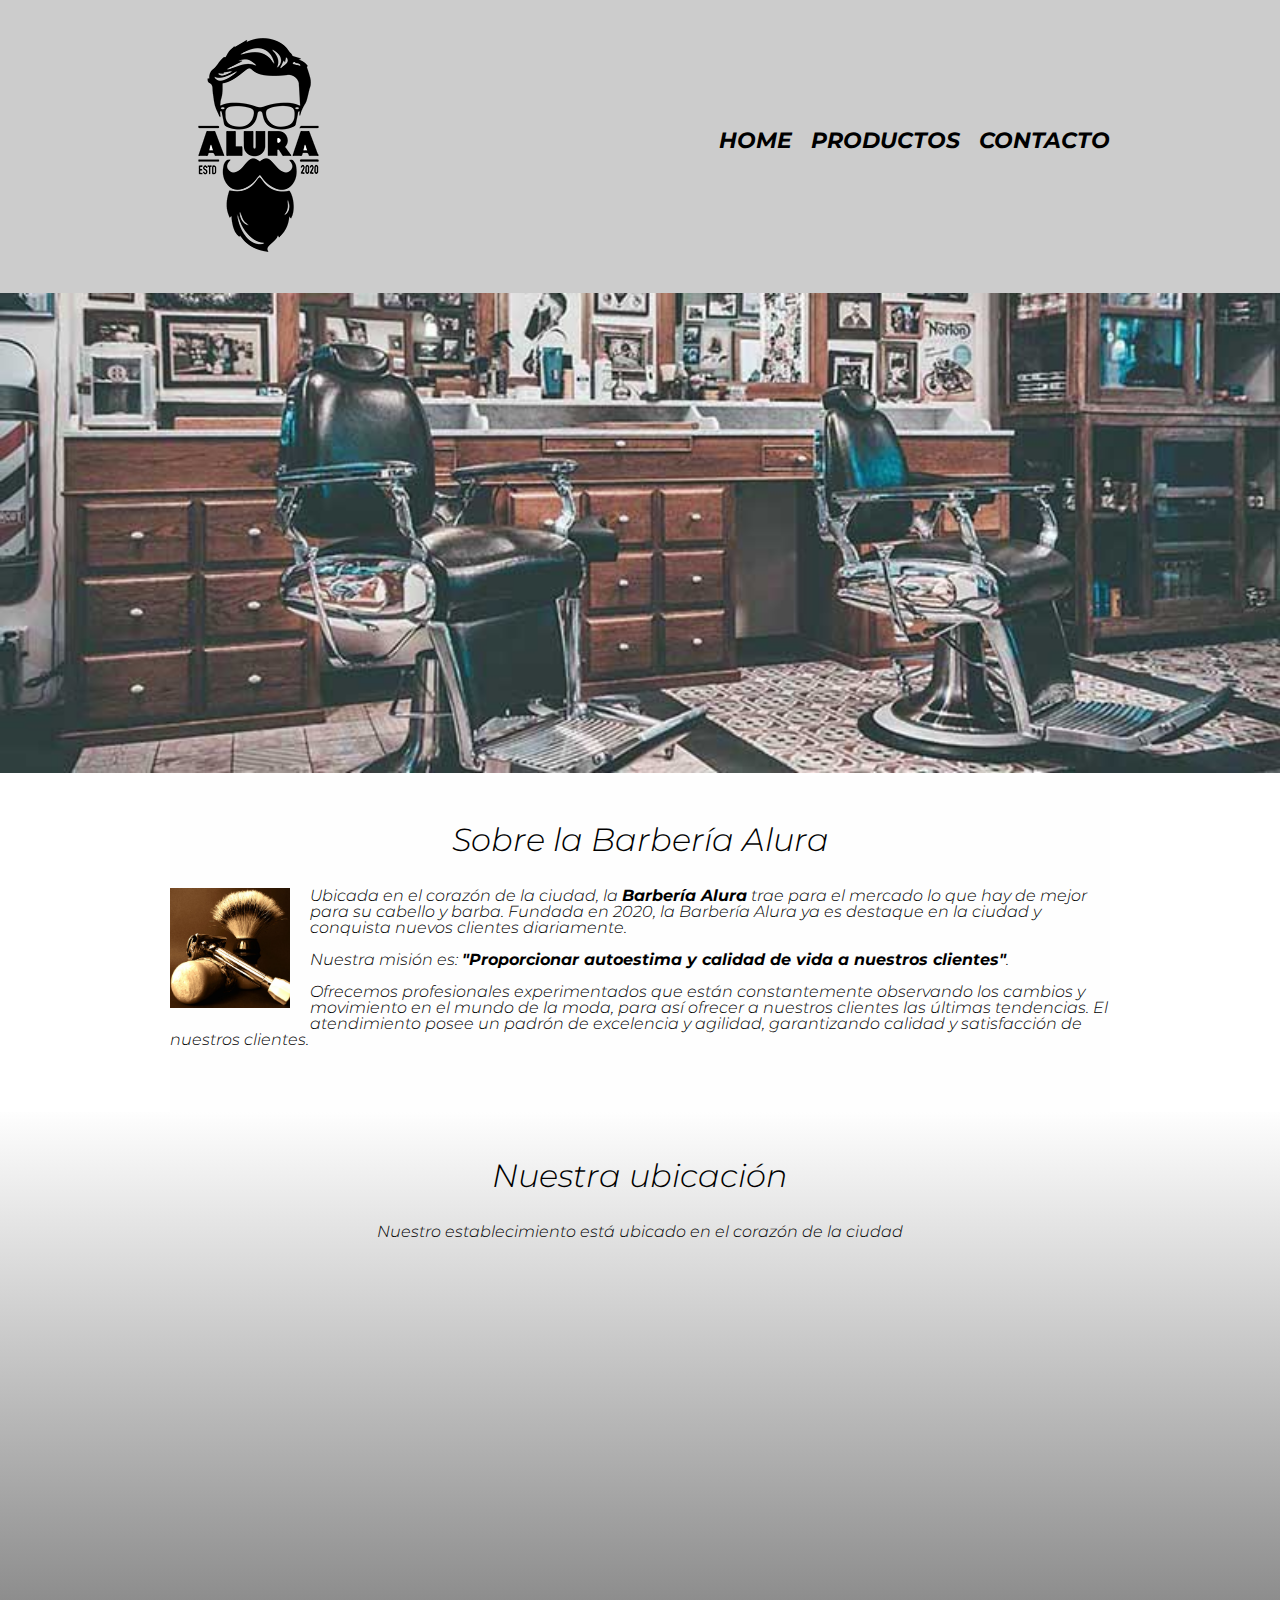
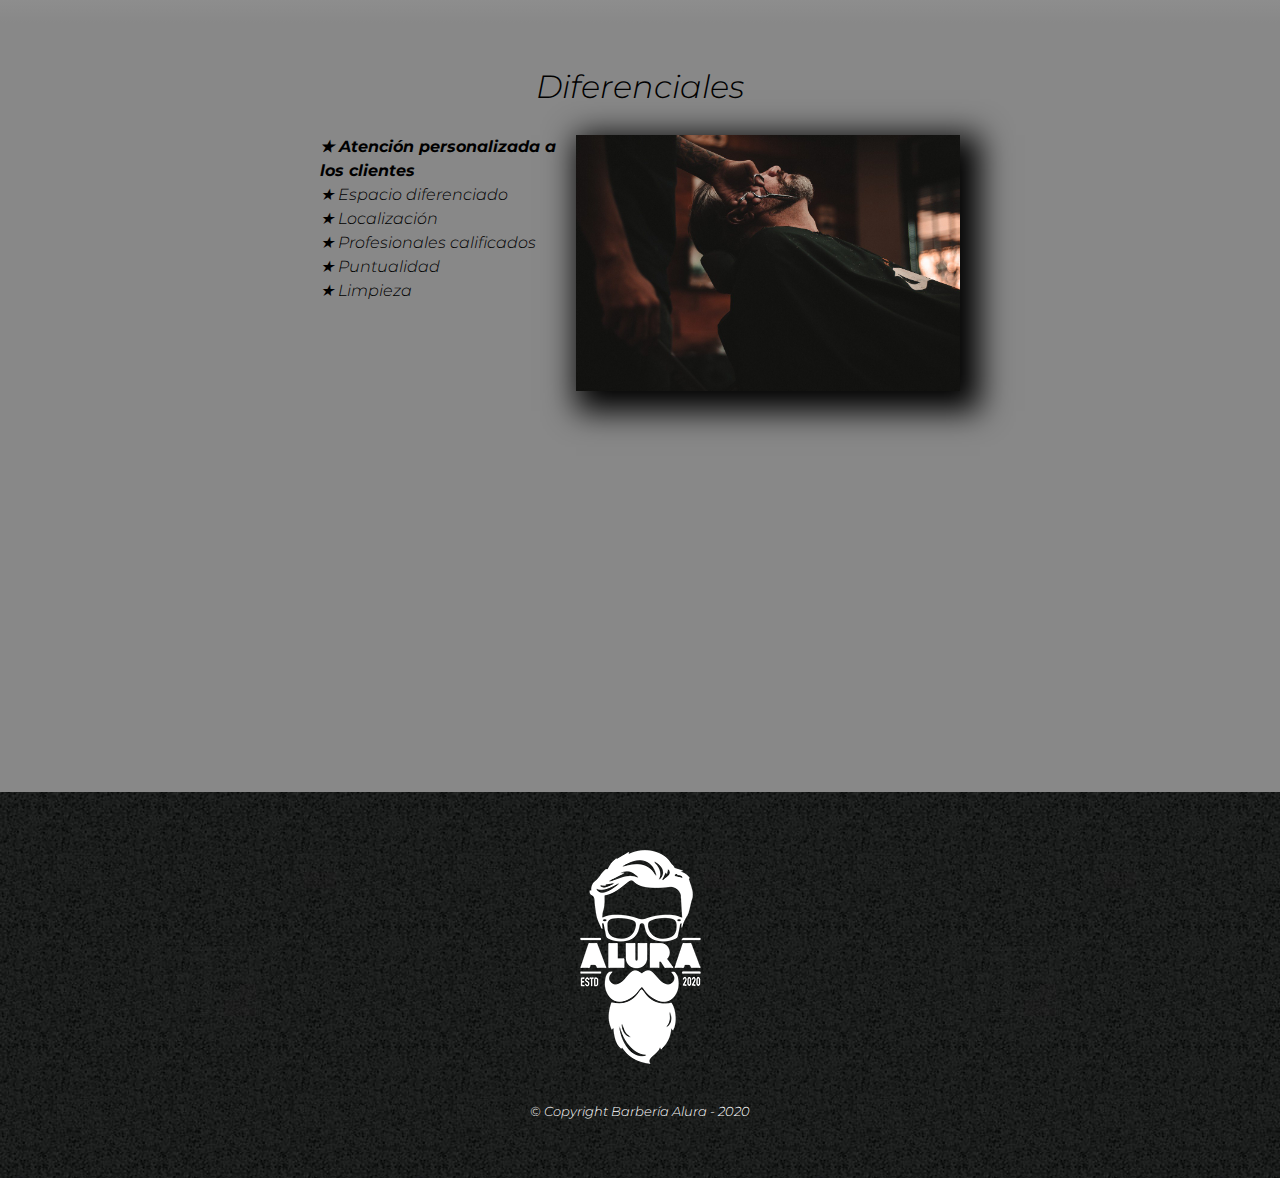
<file: index.html>
<!DOCTYPE html>
<html lang="es">
    <head>

        <meta  charset="UTF-8">
        <meta name="viewport" content="width=device-width">
        <title>Barbería Alura</title>
        <link rel="stylesheet" href="reset.css">
        <link rel="stylesheet" href="style.css">
        <link rel="preconnect" href="https://fonts.googleapis.com">
        <link rel="preconnect" href="https://fonts.gstatic.com" crossorigin>
        <link href="https://fonts.googleapis.com/css2?family=Montserrat:ital,wght@1,300&display=swap" rel="stylesheet">
    </head>

    <body>
        <header>
            <div class="caja">
                <h1><img src="imagenes/logo.png" alt="Logo de la Barbería Alura"></h1>
                <nav>
                    <ul>
                        <li><a href="index.html">Home</a></li>
                        <li><a href="productos.html">Productos</a></li>
                        <li><a href="contacto.html">Contacto</a></li>
                    </ul>
                </nav>
            </div>
        </header>

        <img class="banner" src="banner/banner.jpg" alt="banner de la Barbería Alura">

        <main>
            <section class="principal">

                <h2 class="titulo-principal">Sobre la Barbería Alura</h2>

                <img class="utensilios" src="imagenes/utensilios.jpg" alt="Utensilios de un barbero.">
    
                <p>Ubicada en el corazón de la ciudad, la <strong>Barbería Alura</strong> trae para el mercado lo que hay de mejor para su cabello y barba. Fundada en 2020, la Barbería Alura ya es destaque en la ciudad y conquista nuevos clientes diariamente.</p> 
        
                <p id="mision"><em>Nuestra misión es: <strong>"Proporcionar autoestima y calidad de vida a nuestros clientes"</strong>.</em></p>
        
                <p>Ofrecemos profesionales experimentados que están constantemente observando los cambios y movimiento en el mundo de la moda, para así ofrecer a nuestros clientes las últimas tendencias. El atendimiento posee un padrón de excelencia y agilidad, garantizando calidad y satisfacción de nuestros clientes.</p>
    
            </section>

            <section class="mapa">

                <h3 class="titulo-principal">Nuestra ubicación</h3>
                <p>Nuestro establecimiento está ubicado en el corazón de la ciudad</p>
                <div class="mapa-contenido">
                    <iframe src="https://www.google.com/maps/embed?pb=!1m18!1m12!1m3!1d3484.765977104935!2d-59.27366012564753!3d-29.1420922900197!2m3!1f0!2f0!3f0!3m2!1i1024!2i768!4f13.1!3m3!1m2!1s0x944e85ad0448de87%3A0xf2bc608c8612184!2sPunto%20de%20Encuentro!5e0!3m2!1ses-419!2sar!4v1710616645271!5m2!1ses-419!2sar" width="100%" height="300" style="border:0;" allowfullscreen="" loading="lazy" referrerpolicy="no-referrer-when-downgrade"></iframe>
                </div>

            </section>
    
            <section class="diferenciales">
    
                <h3 class="titulo-principal">Diferenciales</h3>

                <div class="contenido-diferenciales">
                    <ul class="lista-diferenciales">
                        <li class="items">Atención personalizada a los clientes</li>
                        <li class="items">Espacio diferenciado</li>
                        <li class="items">Localización</li>
                        <li class="items">Profesionales calificados</li>
                        <li class="items">Puntualidad</li>
                        <li class="items">Limpieza</li>
                    </ul><img src="diferenciales/diferenciales.jpg" class="imagen-diferenciales">
                </div>
                <div class="video">
                    <iframe width="100%" height="315" src="https://www.youtube.com/embed/wcVVXUV0YUY?si=FbAoI3qxOC3AbI5h" title="YouTube video player" frameborder="0" allow="accelerometer; autoplay; clipboard-write; encrypted-media; gyroscope; picture-in-picture; web-share" allowfullscreen></iframe>
                </div>
                
            </section>

        </main>

        <footer>
            <img src="imagenes/logo-blanco.png" alt="Logo de la Barbería Alura">
            <p class="copyright">&copy Copyright Barbería Alura - 2020</p>
        </footer>

    </body>
</html>
</file>
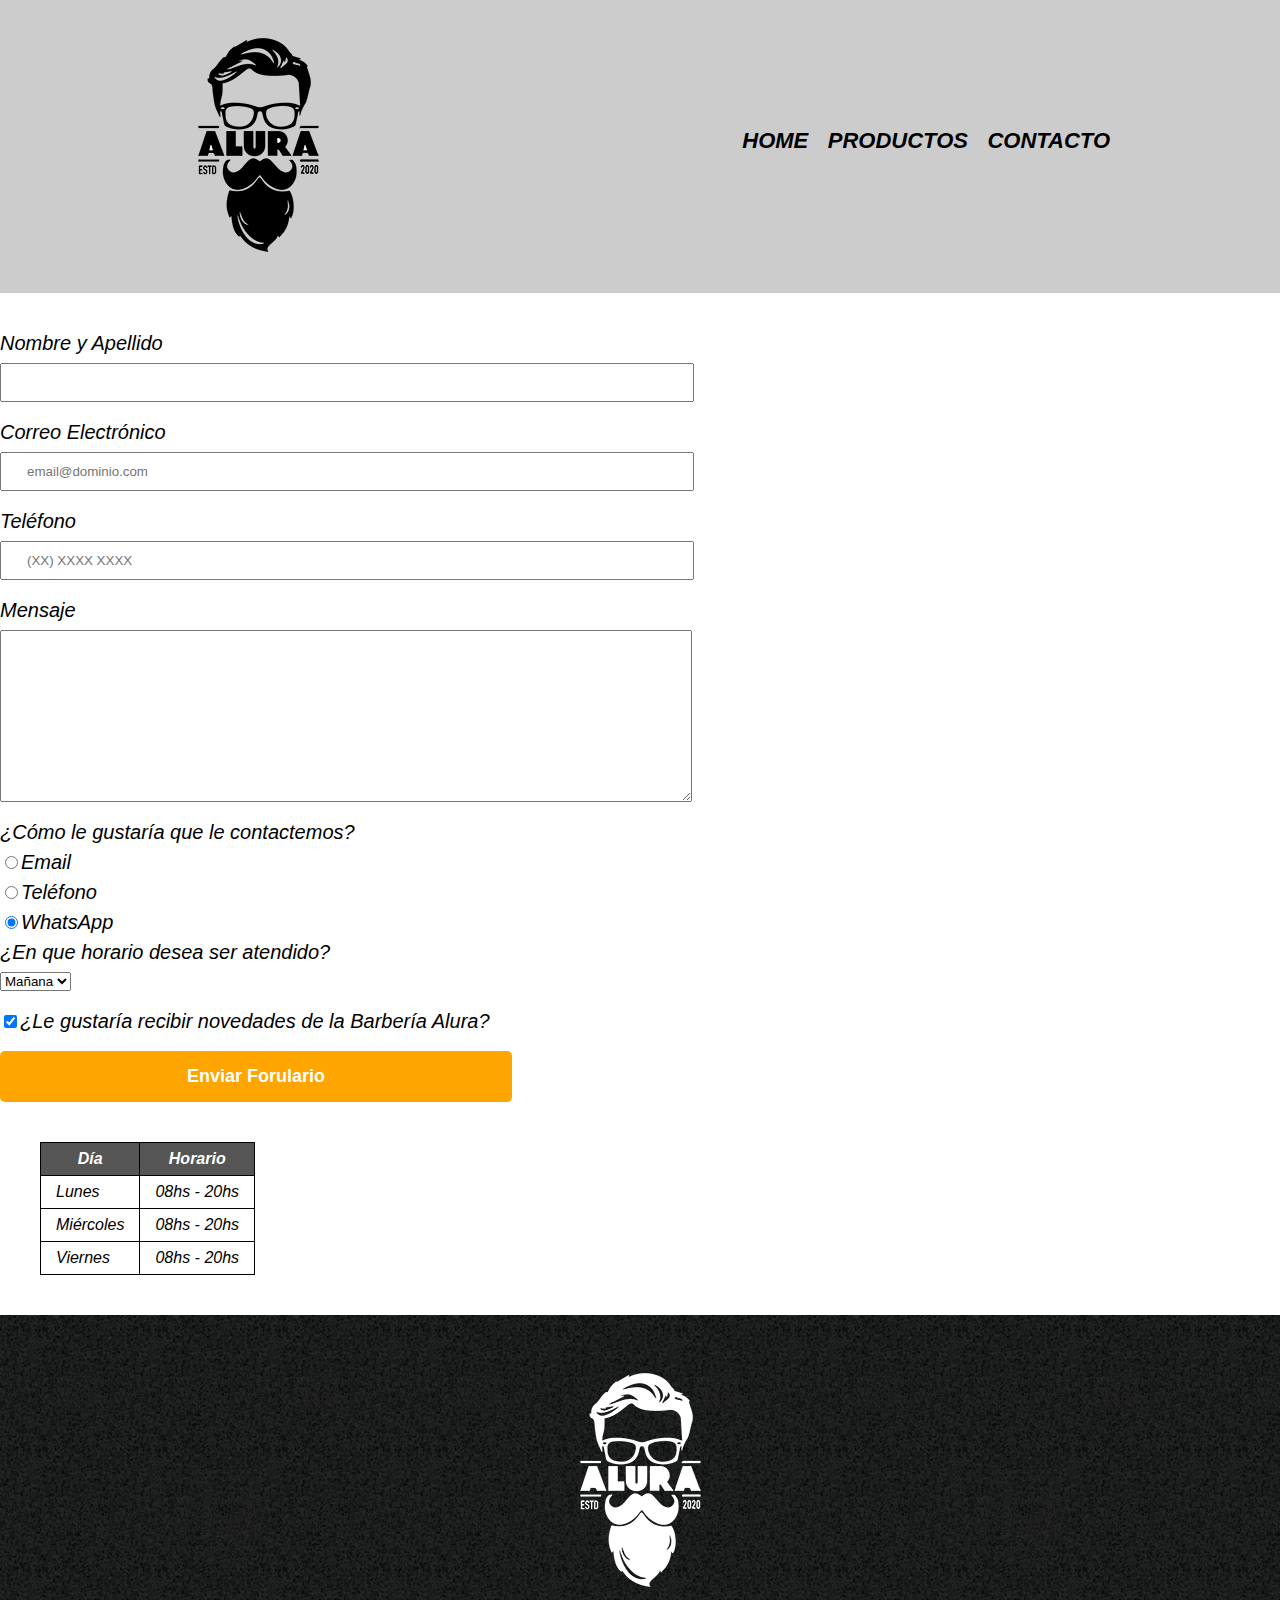
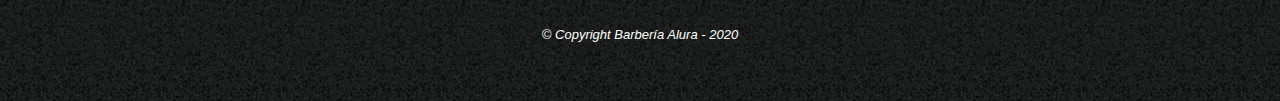
<file: contacto.html>
<!DOCTYPE html>
<html lang="es">
    <head>
        <meta charset="UTF-8">
        <title>Contacto - Barbería Alura</title>
        <link rel="stylesheet" href="reset.css">
        <link rel="stylesheet" href="style.css">
    </head>
    <body>
        <header>
            <div class="caja">
                <h1><img src="imagenes/logo.png" alt="Logo de la Barbería Alura"></h1>
                <nav>
                    <ul>
                        <li><a href="index.html">Home</a></li>
                        <li><a href="productos.html">Productos</a></li>
                        <li><a href="contacto.html">Contacto</a></li>
                    </ul>
                </nav>
            </div>
        </header>

        <main>
            <form>
                <label for="nombreapellido">Nombre y Apellido</label>
                <input type="text" id="nombreapellido" class="input-padron" required>

                <label for="correoelectronico">Correo Electrónico</label>
                <input type="email" id="correoelectronico" class="input-padron" required placeholder="email@dominio.com">

                <label for="telefono">Teléfono</label>
                <input type="tel" id="telefono" class="input-padron" required placeholder="(XX) XXXX XXXX">

                <label for="mensaje">Mensaje</label>
                <textarea id="mensaje" cols="70" rows="10" class="input-padron" required></textarea>

                <fieldset>
                    <legend>¿Cómo le gustaría que le contactemos?</legend>

                    <label for="radio-email"><input type="radio" name="contacto" value="email" id="radio-email">Email</label>
                    
                    <label for="radio-telefono"><input type="radio" name="contacto" value="telefono" id="radio-telefono">Teléfono</label>
                    
                    <label for="radio-whatsapp"><input type="radio" name="contacto" value="whatsapp" id="radio-whatsapp" checked>WhatsApp</label>
                    
                </fieldset>

                <fieldset>
                    <legend>¿En que horario desea ser atendido?</legend>
                    <select>
                        <option>Mañana</option>
                        <option>Tarde</option>
                        <option>Noche</option>
                    </select>
                </fieldset>

                <label class="checkbox"><input type="checkbox" checked>¿Le gustaría recibir novedades de la Barbería Alura?</label>

                <input type="submit" value="Enviar Forulario" class="enviar">
            </form>

            <table>
                <thead>
                    <tr>
                        <th>Día</th>
                        <th>Horario</th>
                    </tr>
                </thead>
                <tbody>
                    <tr>
                        <td>Lunes</td>
                        <td>08hs - 20hs</td>
                    </tr>
                    <tr>
                        <td>Miércoles</td>
                        <td>08hs - 20hs</td>
                    </tr>
                    <tr>
                        <td>Viernes</td>
                        <td>08hs - 20hs</td>
                    </tr>
                </tbody>
            </table>
        </main>

        <footer>
            <img src="imagenes/logo-blanco.png" alt="Logo de la Barbería Alura">
            <p class="copyright">&copy Copyright Barbería Alura - 2020</p>
        </footer>
    </body>
</html>
</file>
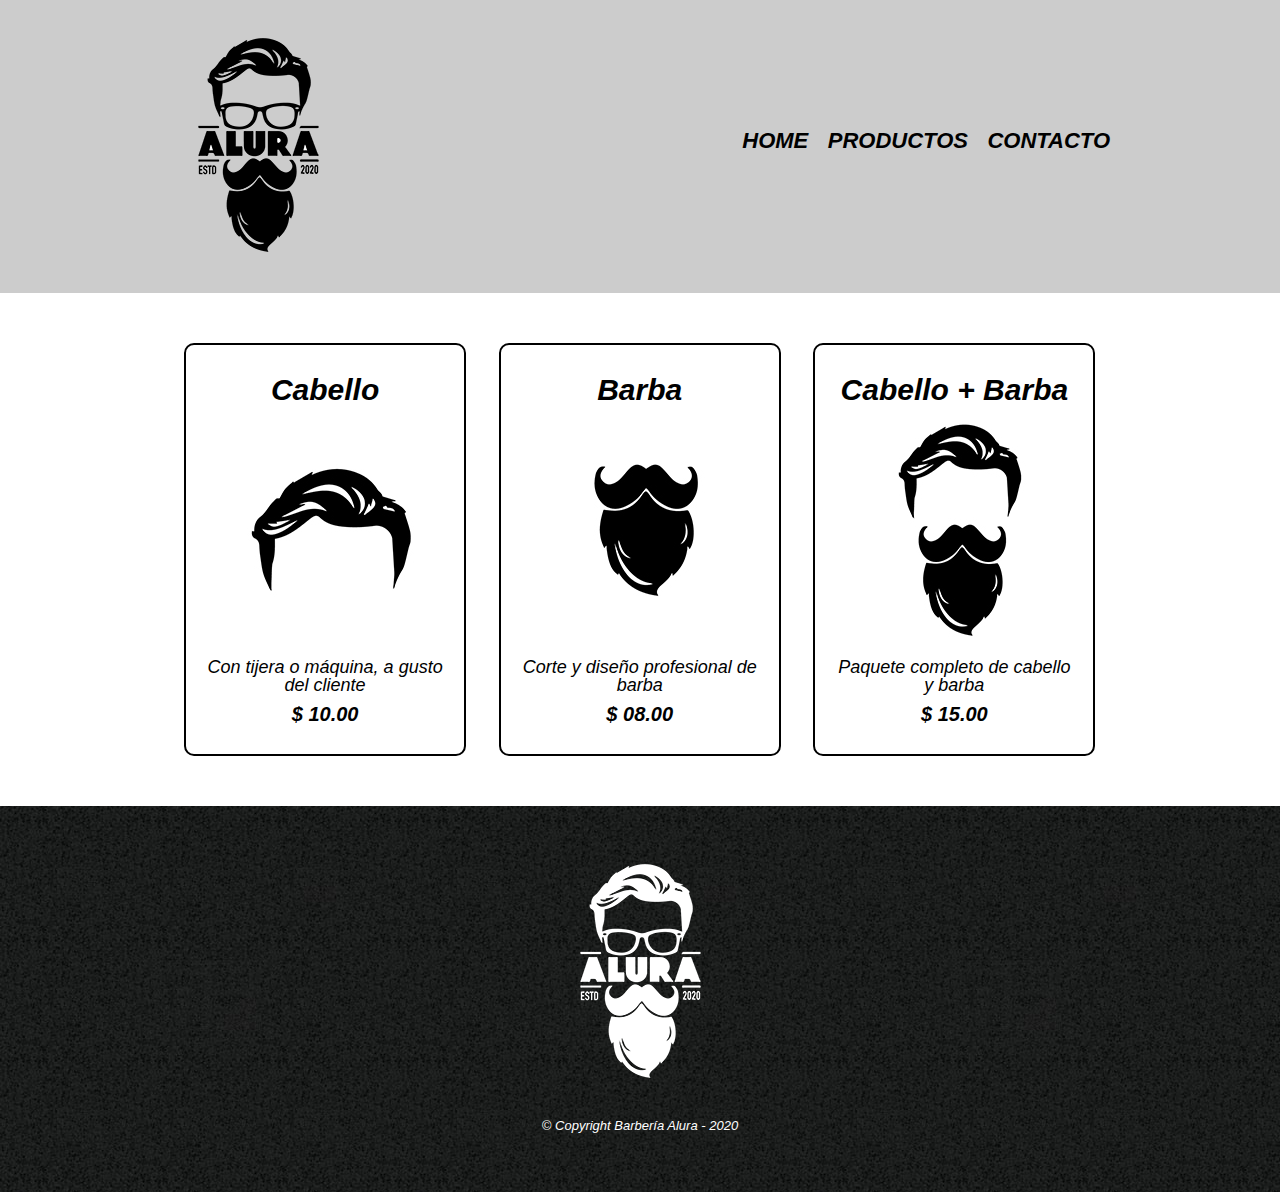
<file: productos.html>
<!DOCTYPE html>
<html lang="es">
    <head>
        <meta charset="UTF-8">
        <title>Productos - Barbería Alura</title>
        <link rel="stylesheet" href="reset.css">
        <link rel="stylesheet" href="style.css">
    </head>
    <body>
        <header>
            <div class="caja">
                <h1><img src="imagenes/logo.png"></h1>
                <nav>
                    <ul>
                        <li><a href="index.html">Home</a></li>
                        <li><a href="productos.html">Productos</a></li>
                        <li><a href="contacto.html">Contacto</a></li>
                    </ul>
                </nav>
            </div>
        </header>

        <main>
            <ul class="productos">
                <li>
                    <h2>Cabello</h2>
                    <img src="imagenes/cabello.jpg">
                    <p class="productos-descripcion">Con tijera o máquina, a gusto del cliente</p>
                    <p class="productos-precio">$ 10.00</p>
                </li>
                <li>
                    <h2>Barba</h2>
                    <img src="imagenes/barba.jpg">
                    <p class="productos-descripcion">Corte y diseño profesional de barba</p>
                    <p class="productos-precio">$ 08.00</p>
                </li>
                <li>
                    <h2>Cabello + Barba</h2>
                    <img src="imagenes/cabello+barba.jpg">
                    <p class="productos-descripcion">Paquete completo de cabello y barba</p>
                    <p class="productos-precio">$ 15.00</p>
                </li>
            </ul>
        </main>

        <footer>
            <img src="imagenes/logo-blanco.png">
            <p class="copyright">&copy Copyright Barbería Alura - 2020</p>
        </footer>
    </body>
</html>
</file>
<file: style.css>
body{
  font-family: "Montserrat", sans-serif;
  font-optical-sizing: auto;
  font-weight: 300;
  font-style: italic;
}

header{
    background-color: #cccccc;
    padding: 20px 0;
}

.caja{
    width: 940px;
    position: relative;
    margin: 0 auto;
}

nav{
    position: absolute;
    top: 110px;
    right: 0;
}

nav li{
    display: inline;
    margin: 0 0 0 15px;
}

nav a{
    text-transform: uppercase;
    color: #000000;
    font-weight: bold;
    font-size: 22px;
    text-decoration: none;
}

nav a:hover{
    color: #c78c19;
    text-decoration: underline;
}

.productos{
    width: 940px;
    margin: 0 auto;
    padding: 50px;
}

.productos li{
    display: inline-block;
    text-align: center;
    width: 30%;
    vertical-align: top;
    margin: 0 1.5%;
    padding: 30px 20px;
    box-sizing: border-box;
    border: 2px solid #000000;
    border-radius: 10px;
}

.productos li:hover{
    border-color: #c78c19;
}

.productos li:active{
    border-color: #088c19;
}

.productos h2{
    font-size: 30px;
    font-weight: bold;
}

.productos li:hover h2{
    font-size: 33px;
}

.productos-descripcion{
    font-size: 18px;
}

.productos-precio{
    font-size: 20px;
    font-weight: bold;
    margin-top: 10px;
}

footer{
    text-align: center;
    background: url(imagenes/bg.jpg);
    padding: 40px;
}

.copyright{
    color: #FFFFFF;
    font-size: 13px;
    margin: 20px;
}

form{
    margin: 40px 0;
}

form label, form legend{
    display: block;
    font-size: 20px;
    margin: 0 0 10px;
}

.input-padron{
    display: block;
    margin: 0 0 20px;
    padding: 10px 25px;
    width: 50%;
}

.checkbox{
    margin: 20px 0;
}

.enviar{
    width: 40%;
    padding: 15px 0;
    font-size: 18px;
    font-weight: bold;
    color: white;
    background: orange;
    border: none;
    border-radius: 5px;
    transition: 1s all;
    cursor: pointer;
}

.enviar:hover{
    background: darkorange;
    transform: scale(1.2);
}

table{
    margin: 40px 40px;
}

thead{
    background: #555555;
    color: white;
    font-weight: bold;
}

td,th{
    border: 1px  solid #000000;
    padding: 8px 15px;
}

/* Inicia el estilo CSS para HOME */
.banner{
    width: 100%;
}

.principal{
    padding: 3em 0;
    background: #FEFEFE;
    width: 940px;
    margin: 0 auto;
}

.titulo-principal{
    text-align: center;
    font-size: 2em;
    margin: 0 0 1em;
    clear: left;
}

.principal p{
    margin: 0 0 1em;
}

.principal strong{
    font-weight: bold;
}

.principal em{
    font-style: italic;
}

.utensilios{
    width: 120px;
    float: left;
    margin: 0 20px 20px 0;
}

.mapa{
    padding: 3em 0;
    background: linear-gradient(#FEFEFE, #888888);
}

.mapa p{
    margin: 0 0 2em;
    text-align: center;
}

.mapa-contenido{
    width: 940px;
    margin: 0 auto;
}

.diferenciales{
    padding: 3em 0;
    background: #888888;
}

.contenido-diferenciales{
    width: 640px;
    margin: 0 auto;
}

.lista-diferenciales{
    width: 40%;
    display: inline-block;
    vertical-align: top;
}

.items{
    line-height: 1.5;
}

.items::before{
    content: "★ ";
}

.items:first-child{
    font-weight: bold;
}

.imagen-diferenciales{
    width: 60%;
    transition: 400ms;
    box-shadow: 10px 10px 30px 10px #000000;
}

.imagen-diferenciales:hover{
    opacity: 0.3;
}

.video{
    width: 560px;
    margin: 1em auto;
}

@media screen and (max-width: 480px){
    h1{
        text-align: center;
    }

    nav{
        position: static;
    }

    .caja, .principal, .mapa-contenido, .contenido-diferenciales, .video{
        width: auto;
    }
    .imagen-diferenciales, .lista-diferenciales{
        width: 100%;
    }
}
</file>
